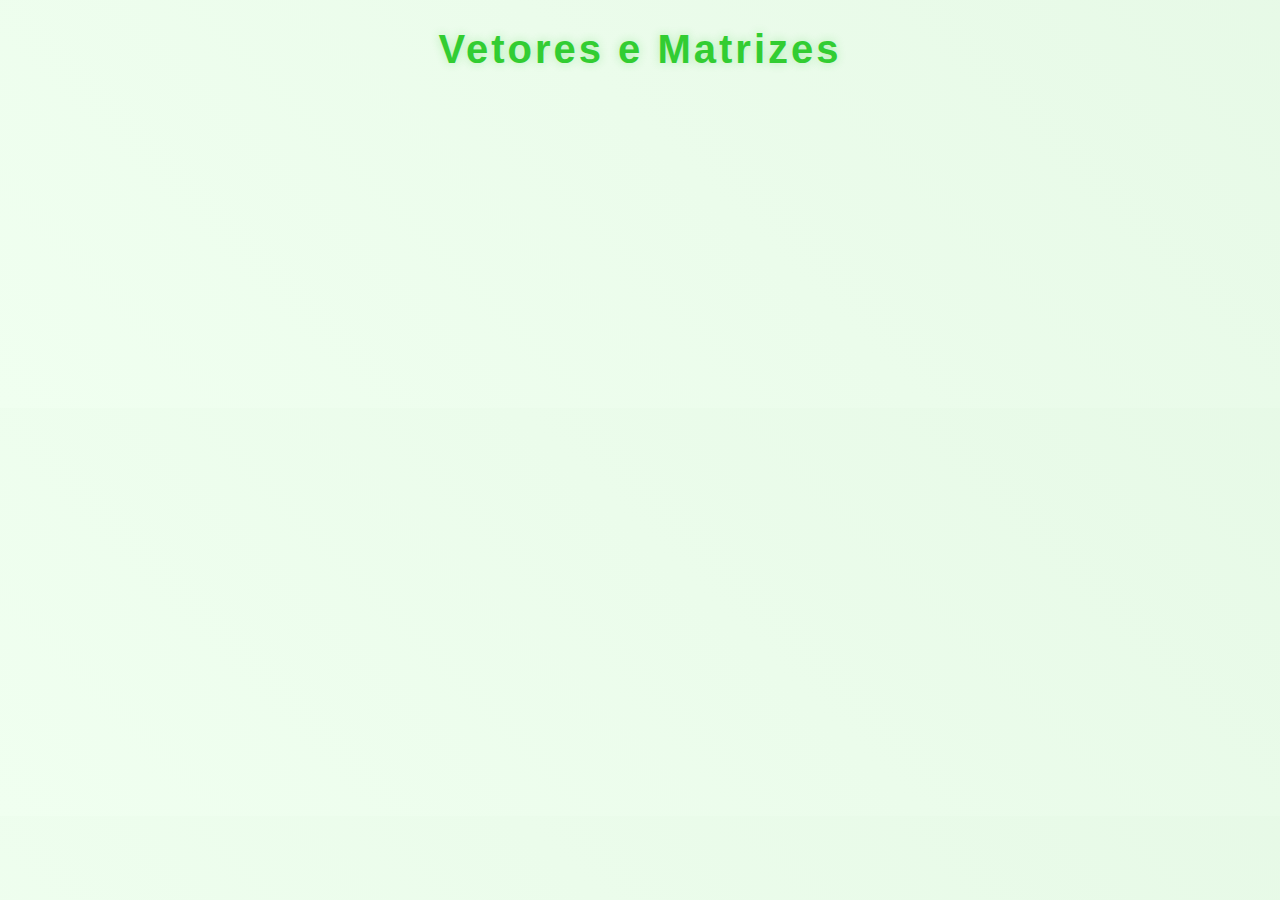
<file: Atividade/10/04/index.html>
<!DOCTYPE html>
<html lang="pt-br">
<head>
    <meta charset="UTF-8">
    <meta name="viewport" content="width=device-width, initial-scale=1.0">
    <title>Document</title>
    <link rel="stylesheet" href="style.css">
</head>
<body>
    <h1>Vetores e Matrizes</h1>
    <script src="javaScript.js"></script>
</body>
</html>
</file>
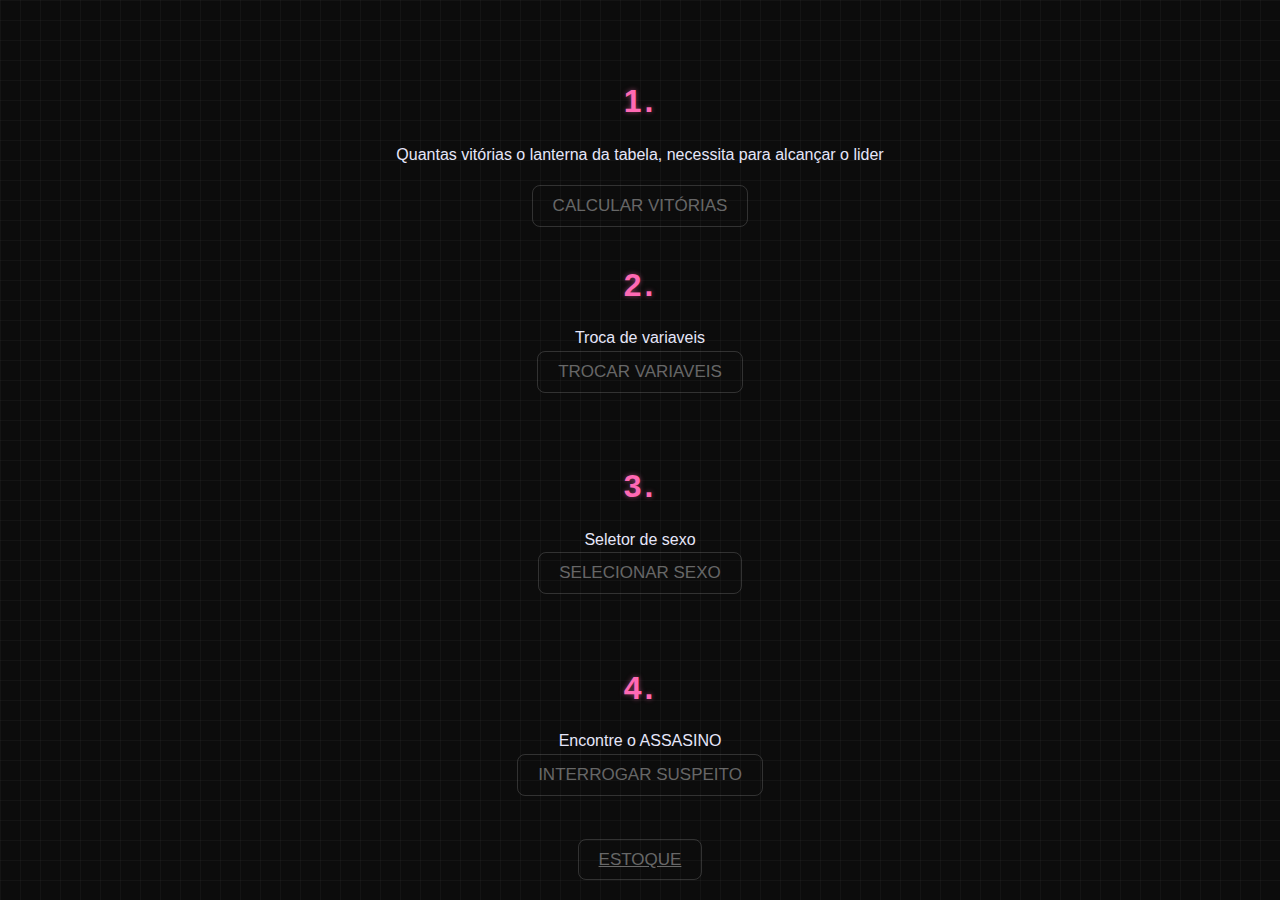
<file: Atividade/08/04/25/index.html>
<!DOCTYPE html>
<html lang="pt-br">

<head>
    <meta charset="UTF-8">
    <meta name="viewport" content="width=device-width, initial-scale=1.0">
    <title>Document</title>
    <style>
        body {
            text-align: center;
            background-color: #0c0c0c;
            /* Deep black background */
            background-image:
                linear-gradient(90deg, rgba(255, 255, 255, 0.03) 1px, transparent 1px),
                linear-gradient(rgba(255, 255, 255, 0.03) 1px, transparent 1px);
            background-size: 20px 20px;
            /* Grid size for the white lines */
            color: #ffb6c1;
            /* Light pink text */
            font-family: 'Montserrat', sans-serif;
            /* More modern font */
        }

        hr {
            border: none;
            height: 3px;
            background: linear-gradient(to right,
                    rgba(255, 20, 147, 0.2),
                    /* DeepPink */
                    rgba(255, 105, 180, 0.8),
                    /* HotPink */
                    rgba(219, 112, 219, 0.5),
                    /* Orchid */
                    rgba(147, 112, 219, 0.3),
                    /* MediumPurple */
                    rgba(138, 43, 226, 0.2)
                    /* BlueViolet */
                );
            margin: 25px auto;
            width: 80%;
        }

        h1 {
            color: #ff69b4;
            /* Hot pink for headings */
            text-shadow: 0 0 5px rgba(255, 105, 180, 0.5);
            letter-spacing: 3px;
        }

        p {
            color: #e6e6fa;
            /* Lavender for paragraph text */
            max-width: 800px;
            margin: 0 auto;
            line-height: 1.6;
        }

        /* From Uiverse.io by zjssun */
        .button,
        button {
            padding: 10px 20px;
            text-transform: uppercase;
            border-radius: 8px;
            font-size: 17px;
            font-weight: 500;
            color: #ffffff62;
            text-shadow: none;
            background: transparent;
            cursor: pointer;
            box-shadow: transparent;
            border: 1px solid #ffffff28;
            transition: 0.5s ease;
            user-select: none;
        }

        .button:hover,
        button:hover,
        :focus {
            color: #ffffff;
            background: #ff00f2;
            border: 1px solid #ff008c;
            text-shadow: 0 0 5px #ffffff, 0 0 10px #ffffff, 0 0 20px #ffffff;
            box-shadow: 0 0 5px #ff008c, 0 0 20px #ff008c, 0 0 50px #ff008c,
                0 0 100px #ff008c;
        }

        @keyframes gradientShift {
            0% {
                background-position: 0% 50%;
            }

            50% {
                background-position: 100% 50%;
            }

            100% {
                background-position: 0% 50%;
            }
        }
    </style>
</head>

<body>
    <br><br><br>
    <h1>1.</h1>
    <p>Quantas vitórias o lanterna da tabela, necessita para alcançar o lider</p><br>
    <button onclick="fut()">Calcular vitórias</button>
    <br><br>
    <h1>2.</h1>
    <p>Troca de variaveis</p>
    <button onclick="valor()">Trocar variaveis</button>
    <br><br>
    <br><br>
    <h1>3.</h1>
    <p>Seletor de sexo</p>
    <button onclick="sexo()">Selecionar sexo</button>
    <br><br>
    <br><br>
    <h1>4.</h1>
    <p>Encontre o ASSASINO</p>
    <button onclick="a()">Interrogar Suspeito</button>
    <br><br><br><br>
    <a class="button" href="estoque.html">Estoque</a>
    <script src="Java.js"></script>
</body>

</html>
</file>
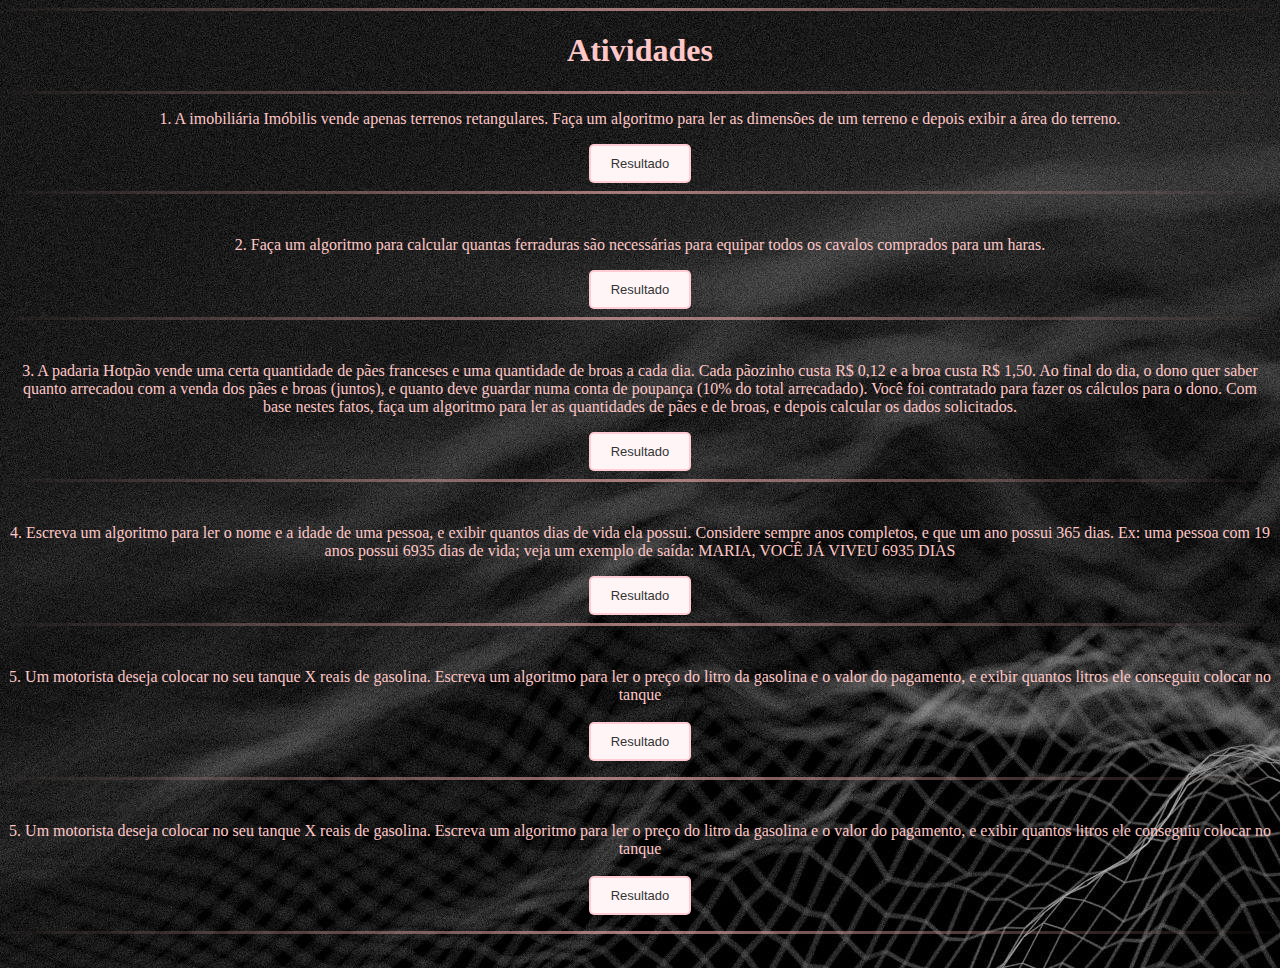
<file: Atividade/atividade.html>
<!DOCTYPE html>
<html lang="pt-br">

<head>
    <meta charset="UTF-8">
    <meta name="viewport" content="width=device-width, initial-scale=1.0">
    <title>Atividades</title>

    <style>
        body {
            text-align: center;
            background-image: url('imagem/1682023.jpg');
            color: rgb(255, 199, 199);
        }

        hr {
            border: none;
            height: 3px;
            background: linear-gradient(to right,
                    rgba(59, 51, 51, 0.13),
                    rgba(245, 177, 177, 0.651),
                    rgba(56, 39, 40, 0.082));
        }

        .button {
            background-color: rgba(255, 245, 247, 1);
            color: #333;
            padding: 10px 20px;
            border: 2px solid rgba(255, 192, 203, 0.8);
            border-radius: 5px;
            font-size: 16px;
            cursor: pointer;
            transition: all 0.3s ease;
            font-size: small;
            font-family: 'Franklin Gothic Medium', 'Arial Narrow', Arial, sans-serif;


        }


        .button:hover {
            background-color: rgba(255, 192, 203, 1);
            color: #fff;
            transform: scale(1.05) translateY(-2px);
            box-shadow: 0 4px 15px rgba(255, 192, 203, 0.5);
        }
    </style>
</head>

<body>
    <hr>
    <h1>Atividades</h1>
    <hr>
    <p>1. A imobiliária Imóbilis vende apenas terrenos retangulares. Faça um algoritmo para ler as
        dimensões de um terreno e depois exibir a área do terreno.
    </p>
    <button class="button" onclick="terreno()">Resultado</button>
    <br>
    <hr>
    <br>

    <p>2. Faça um algoritmo para calcular quantas ferraduras são necessárias para equipar todos os
        cavalos comprados para um haras.
    </p>
    <button class="button" onclick="cavalos()">Resultado</button>
    <br>
    <hr>
    <br>
    <p>3. A padaria Hotpão vende uma certa quantidade de pães franceses e uma quantidade de broas a
        cada dia. Cada pãozinho custa R$ 0,12 e a broa custa R$ 1,50. Ao final do dia, o dono quer saber
        quanto arrecadou com a venda dos pães e broas (juntos), e quanto deve guardar numa conta de
        poupança (10% do total arrecadado). Você foi contratado para fazer os cálculos para o dono. Com
        base nestes fatos, faça um algoritmo para ler as quantidades de pães e de broas, e depois calcular
        os dados solicitados.</p>
    <button class="button" onclick="padaria()">Resultado</button>
    <br>
    <hr>
    <br>
    <p>4. Escreva um algoritmo para ler o nome e a idade de uma pessoa, e exibir quantos dias de vida
        ela possui. Considere sempre anos completos, e que um ano possui 365 dias. Ex: uma pessoa
        com 19 anos possui 6935 dias de vida; veja um exemplo de saída: MARIA, VOCÊ JÁ VIVEU 6935
        DIAS</p>
    <button class="button" onclick="idade()">Resultado</button>
    <br>
    <hr>
    <br>
    <p>5. Um motorista deseja colocar no seu tanque X reais de gasolina. Escreva um algoritmo para ler o
        preço do litro da gasolina e o valor do pagamento, e exibir quantos litros ele conseguiu colocar no
        tanque
        <br>
        <br>
        <button class="button" onclick="gasolina()">Resultado</button>

        <hr>
        <br>
    <p>5. Um motorista deseja colocar no seu tanque X reais de gasolina. Escreva um algoritmo para ler o
        preço do litro da gasolina e o valor do pagamento, e exibir quantos litros ele conseguiu colocar no
        tanque
        <br>
        <br>
        <button class="button" onclick="gasolina()">Resultado</button>

        <hr>
        <br>

        <script src="javaatividade.js"></script>
</body>

</html>
</file>
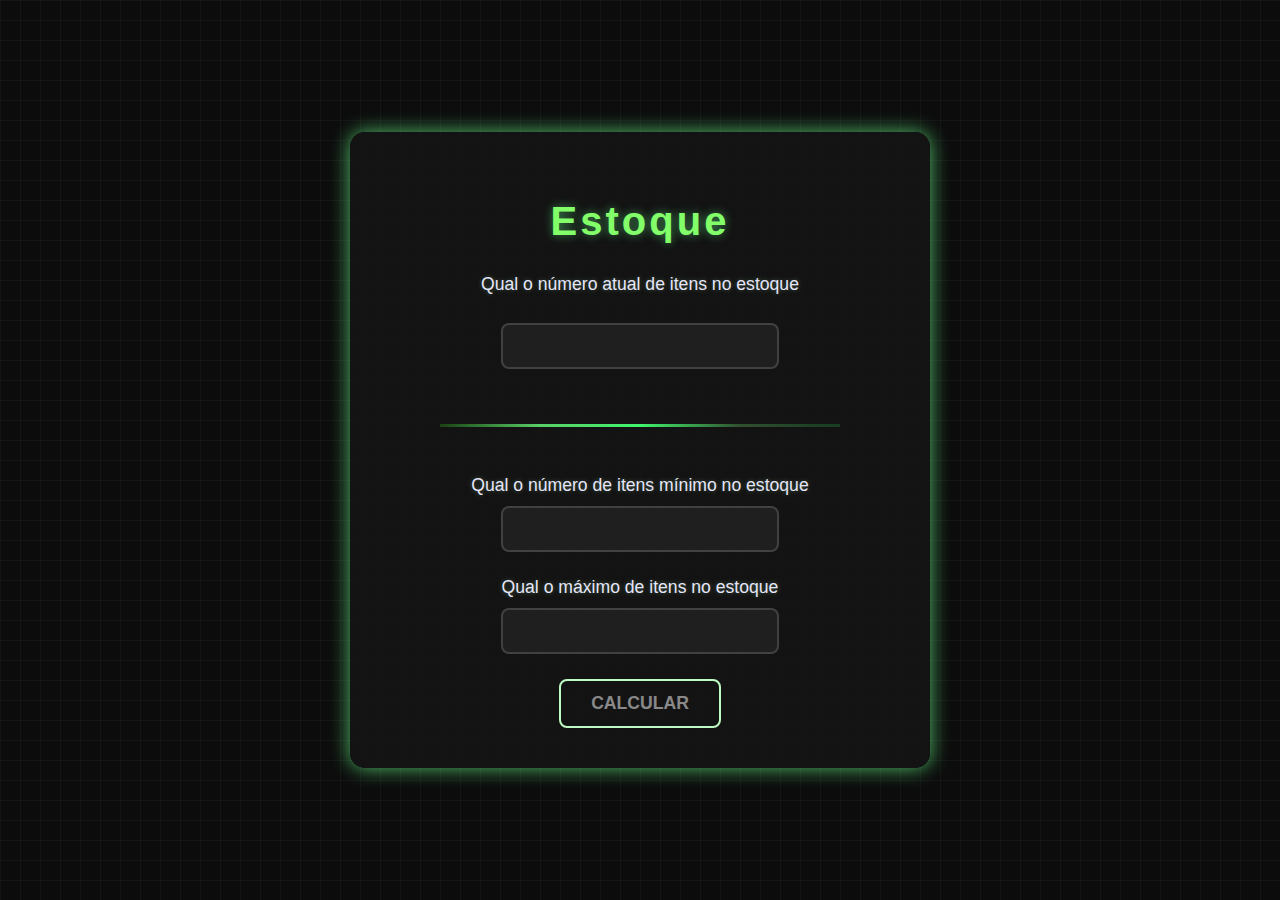
<file: Atividade/08/04/25/estoque.html>
<!DOCTYPE html>
<html lang="en">
<head>
    <meta charset="UTF-8">
    <meta name="viewport" content="width=device-width, initial-scale=1.0">
    <title>Estoque</title>
    <style>
      
        body {
            display: flex;
            justify-content: center;
            align-items: center;
            min-height: 100vh;
            margin: 0;
            background-color: #0c0c0c;
            background-image:
                linear-gradient(90deg, rgba(255, 255, 255, 0.03) 1px, transparent 1px),
                linear-gradient(rgba(255, 255, 255, 0.03) 1px, transparent 1px);
            background-size: 20px 20px;
            font-family: 'Montserrat', sans-serif;
            color: #ffb6c1;
        }

      
        .container {
            background: rgba(20, 20, 20, 0.9);
            padding: 40px;
            border-radius: 15px;
            box-shadow: 0 0 20px rgba(105, 255, 138, 0.747);
            width: 100%;
            max-width: 500px;
            text-align: center;
        }

        
        h1 {
            color: #82ff69;
            text-shadow: 0 0 10px rgba(105, 255, 143, 0.5);
            letter-spacing: 3px;
            font-size: 2.5em;
            margin-bottom: 30px;
        }

        
        label {
            display: block;
            font-size: 1.1em;
            color: #e6e6fa;
            margin-bottom: 10px;
            text-shadow: 0 0 5px rgba(182, 255, 182, 0.3);
        }

      
        input[type="number"] {
            width: 100%;
            max-width: 250px;
            padding: 12px;
            margin-bottom: 25px;
            border: 2px solid #ffffff28;
            border-radius: 8px;
            background: rgba(255, 255, 255, 0.05);
            color: #fff;
            font-size: 1em;
            transition: all 0.3s ease;
        }

        input[type="number"]:focus {
            border-color: #6eff69;
            box-shadow: 0 0 10px rgba(105, 255, 143, 0.5);
            outline: none;
        }

      
        button {
            padding: 12px 30px;
            text-transform: uppercase;
            border-radius: 8px;
            font-size: 1.1em;
            font-weight: 600;
            color: #ffffff80;
            background: transparent;
            cursor: pointer;
            border: 2px solid #befac5;
            transition: all 0.5s ease;
        }

        button:hover, button:focus {
            color: #ffffff;
            background: #00ff62;
            border-color: #014101;
            text-shadow: 0 0 5px #ffffff, 0 0 10px #ffffff;
            box-shadow: 0 0 15px #00ff2a, 0 0 30px #00ff62;
        }

       
        hr {
            border: none;
            height: 3px;
            background: linear-gradient(to right,
                    rgba(59, 255, 20, 0.2),
                    rgba(105, 255, 125, 0.8),
                    rgb(64, 245, 109),
                    rgba(116, 219, 112, 0.3),
                    rgba(43, 226, 89, 0.2));
            margin: 30px auto;
            width: 80%;
        }

       
        @media (max-width: 600px) {
            .container {
                padding: 20px;
                margin: 20px;
            }
            h1 {
                font-size: 2em;
            }
            input[type="number"] {
                max-width: 200px;
            }
            button {
                font-size: 1em;
                padding: 10px 25px;
            }
        }

     
        @keyframes gradientShift {
            0% { background-position: 0% 50%; }
            50% { background-position: 100% 50%; }
            100% { background-position: 0% 50%; }
        }
    </style>







</head>
<body>
    <div class="container">
        <h1>Estoque</h1>
        <label for="atual">Qual o número atual de itens no estoque</label>
        <br>
        <input type="number" name="atual" id="atual">
            <hr>
            <br>
        <label for="minimo">Qual o número de itens mínimo no estoque</label>
        <input id="minimo" type="number">
        
        <label for="maximo">Qual o máximo de itens no estoque</label>
        <input type="number" name="maximo" id="maximo">
        <br>
        <button onclick="estoque()">Calcular</button>
    </div>
    <script src="estoque.js"></script>
</body>
</html>
</file>
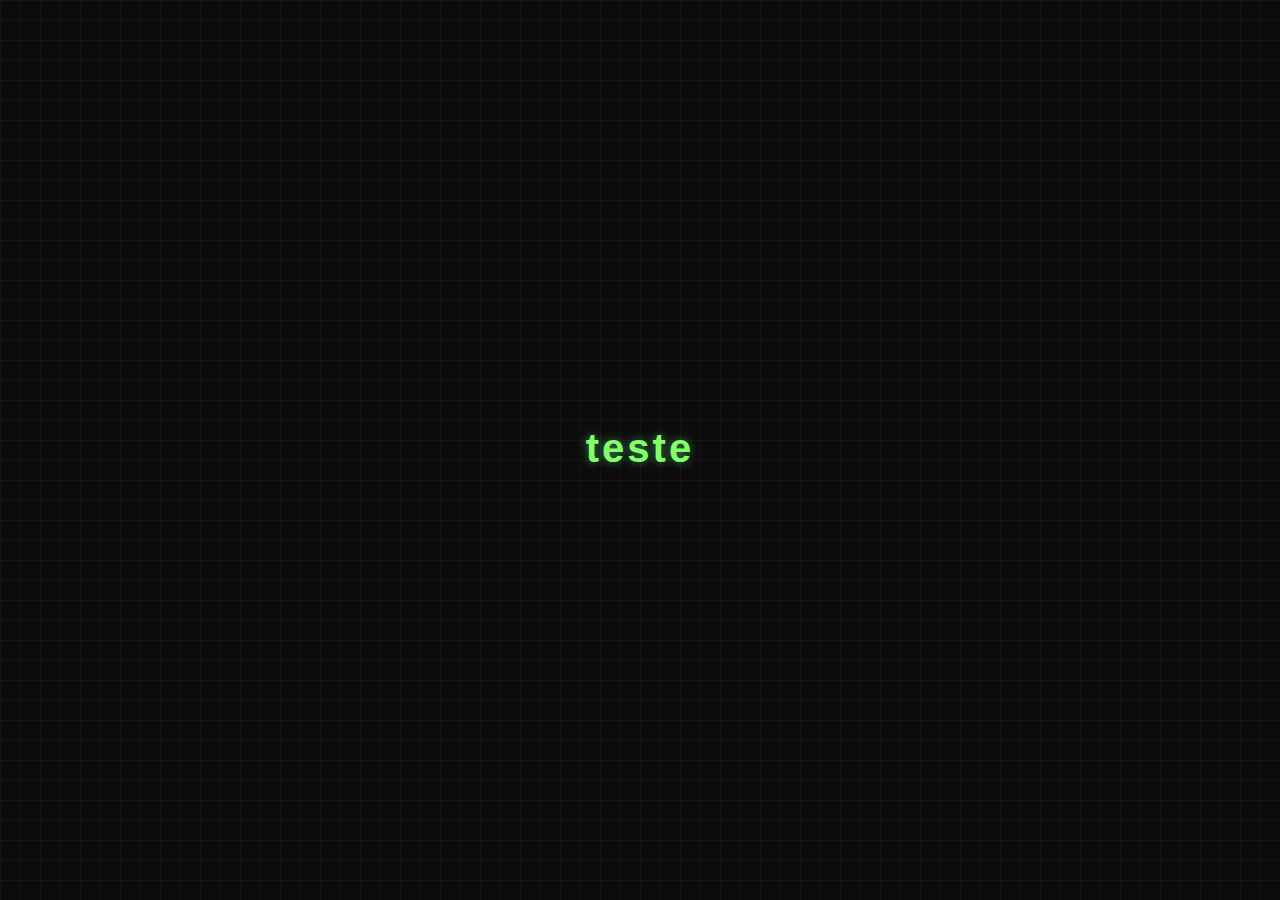
<file: Atividade/08/04/25/Pagina3.html>
<!DOCTYPE html>
<html lang="en">
<head>
    <meta charset="UTF-8">
    <meta name="viewport" content="width=device-width, initial-scale=1.0">
    <title>Estoque</title>
    <style>
      
        body {
            display: flex;
            justify-content: center;
            align-items: center;
            min-height: 100vh;
            margin: 0;
            background-color: #0c0c0c;
            background-image:
                linear-gradient(90deg, rgba(255, 255, 255, 0.03) 1px, transparent 1px),
                linear-gradient(rgba(255, 255, 255, 0.03) 1px, transparent 1px);
            background-size: 20px 20px;
            font-family: 'Montserrat', sans-serif;
            color: #ffb6c1;
        }

      
        .container {
            background: rgba(20, 20, 20, 0.9);
            padding: 40px;
            border-radius: 15px;
            box-shadow: 0 0 20px rgba(105, 255, 138, 0.747);
            width: 100%;
            max-width: 500px;
            text-align: center;
        }

        
        h1 {
            color: #82ff69;
            text-shadow: 0 0 10px rgba(105, 255, 143, 0.5);
            letter-spacing: 3px;
            font-size: 2.5em;
            margin-bottom: 30px;
        }

        
        label {
            display: block;
            font-size: 1.1em;
            color: #e6e6fa;
            margin-bottom: 10px;
            text-shadow: 0 0 5px rgba(182, 255, 182, 0.3);
        }

      
        input[type="number"] {
            width: 100%;
            max-width: 250px;
            padding: 12px;
            margin-bottom: 25px;
            border: 2px solid #ffffff28;
            border-radius: 8px;
            background: rgba(255, 255, 255, 0.05);
            color: #fff;
            font-size: 1em;
            transition: all 0.3s ease;
        }

        input[type="number"]:focus {
            border-color: #6eff69;
            box-shadow: 0 0 10px rgba(105, 255, 143, 0.5);
            outline: none;
        }

      
        .button, button {
            padding: 12px 30px;
            text-transform: uppercase;
            border-radius: 8px;
            font-size: 1.1em;
            font-weight: 600;
            color: #ffffff80;
            background: transparent;
            cursor: pointer;
            border: 2px solid #befac5;
            transition: all 0.5s ease;
        }

        .button:hover, .button:focus, button:hover, button:focus {
            color: #ffffff;
            background: #00ff62;
            border-color: #014101;
            text-shadow: 0 0 5px #ffffff, 0 0 10px #ffffff;
            box-shadow: 0 0 15px #00ff2a, 0 0 30px #00ff62;
        }

       
        hr {
            border: none;
            height: 3px;
            background: linear-gradient(to right,
                    rgba(59, 255, 20, 0.2),
                    rgba(105, 255, 125, 0.8),
                    rgb(64, 245, 109),
                    rgba(116, 219, 112, 0.3),
                    rgba(43, 226, 89, 0.2));
            margin: 30px auto;
            width: 80%;
        }

       
        @media (max-width: 600px) {
            .container {
                padding: 20px;
                margin: 20px;
            }
            h1 {
                font-size: 2em;
            }
            input[type="number"] {
                max-width: 200px;
            }
            button {
                font-size: 1em;
                padding: 10px 25px;
            }
        }

     
        @keyframes gradientShift {
            0% { background-position: 0% 50%; }
            50% { background-position: 100% 50%; }
            100% { background-position: 0% 50%; }
        }
    </style>
</head>
<body>
    <h1>teste</h1>
</body>
</html>
</file>
<file: Atividade/10/04/style.css>
body {
    display: flex;
    justify-content: center;
    align-items: center;
    margin: 0;
    background: linear-gradient(45deg, #f0fff0, #e6f9e6, #d9f2d9, #f0fff0);
    background-size: 400% 400%;
    animation: gradientShift 15s ease infinite;
    font-family: 'Montserrat', sans-serif;
    color: #333333;
}

.container {
    background: rgba(255, 255, 255, 0.9);
    padding: 40px;
    border-radius: 15px;
    box-shadow: 0 0 20px rgba(50, 205, 50, 0.3);
    width: 100%;
    max-width: 500px;
    text-align: center;
}

h1 {
    color: #32cd32;
    text-shadow: 0 0 10px rgba(50, 205, 50, 0.3);
    letter-spacing: 3px;
    font-size: 2.5em;
    margin-bottom: 30px;
    text-overflow: clip;
}

label {
    display: block;
    font-size: 1.1em;
    color: #2e8b57;
    margin-bottom: 10px;
    text-shadow: 0 0 5px rgba(46, 139, 87, 0.2);
}

input[type="number"] {
    width: 100%;
    max-width: 250px;
    padding: 12px;
    margin-bottom: 25px;
    border: 2px solid #d3d3d3;
    border-radius: 8px;
    background: rgba(255, 255, 255, 0.8);
    color: #333333;
    font-size: 1em;
    transition: all 0.3s ease;
}

input[type="number"]:focus {
    border-color: #3cb371;
    box-shadow: 0 0 10px rgba(60, 179, 113, 0.5);
    outline: none;
}

/* Botão original mantido para compatibilidade */
.button, button {
    padding: 12px 30px;
    text-transform: uppercase;
    border-radius: 8px;
    font-size: 1.1em;
    font-weight: 600;
    color: #2e8b57;
    background: transparent;
    cursor: pointer;
    border: 2px solid #3cb371;
    transition: all 0.5s ease;
}

.button:hover, .button:focus, button:hover, button:focus {
    color: #ffffff;
    background: #3cb371;
    border-color: #2e8b57;
    text-shadow: 0 0 5px #ffffff;
    box-shadow: 0 0 15px rgba(60, 179, 113, 0.7);
}

/* Novo botão integrado e ajustado */
.botao {
    --clr-font-main: hsla(0 0% 20% / 100); /* Cor do texto escura para contraste */
    --btn-bg-1: hsla(152 60% 50% / 1); /* Verde médio claro */
    --btn-bg-2: hsla(165 70% 40% / 1); /* Verde teal mais escuro */
    --btn-bg-color: hsla(360 100% 100% / 1); /* Branco para o texto */
    --radii: 0.5em;
    cursor: pointer;
    padding: 0.9em 1.4em;
    min-width: 120px;
    min-height: 44px;
    font-size: var(--size, 1rem);
    font-weight: 500;
    transition: 0.8s;
    background-size: 280% auto;
    background-image: linear-gradient(
        325deg,
        var(--btn-bg-2) 0%,
        var(--btn-bg-1) 55%,
        var(--btn-bg-2) 90%
    );
    border: none;
    border-radius: var(--radii);
    color: var(--btn-bg-color);
    box-shadow:
        0px 0px 20px rgba(60, 179, 113, 0.5),
        0px 5px 5px -1px rgba(46, 139, 87, 0.25),
        inset 4px 4px 8px rgba(144, 238, 144, 0.5),
        inset -4px -4px 8px rgba(34, 139, 34, 0.35);
}

.botao:hover {
    background-position: right top;
}

.botao:is(:focus, :focus-visible, :active) {
    outline: none;
    box-shadow:
        0 0 0 3px var(--btn-bg-color),
        0 0 0 6px var(--btn-bg-2);
}

@media (prefers-reduced-motion: reduce) {
    .botao {
        transition: linear;
    }
}

hr {
    border: none;
    height: 3px;
    background: linear-gradient(to right,
            rgba(60, 179, 113, 0.2),
            rgba(50, 205, 50, 0.8),
            rgba(34, 139, 34, 0.9),
            rgba(60, 179, 113, 0.3),
            rgba(50, 205, 50, 0.2));
    margin: 30px auto;
    width: 80%;
}

@media (max-width: 600px) {
    .container {
        padding: 20px;
        margin: 20px;
    }
    h1 {
        font-size: 2em;
    }
    input[type="number"] {
        max-width: 200px;
    }
    button {
        font-size: 1em;
        padding: 10px 25px;
    }
}

@keyframes gradientShift {
    0% { background-position: 0% 50%; }
    50% { background-position: 100% 50%; }
    100% { background-position: 0% 50%; }
}
</file>
